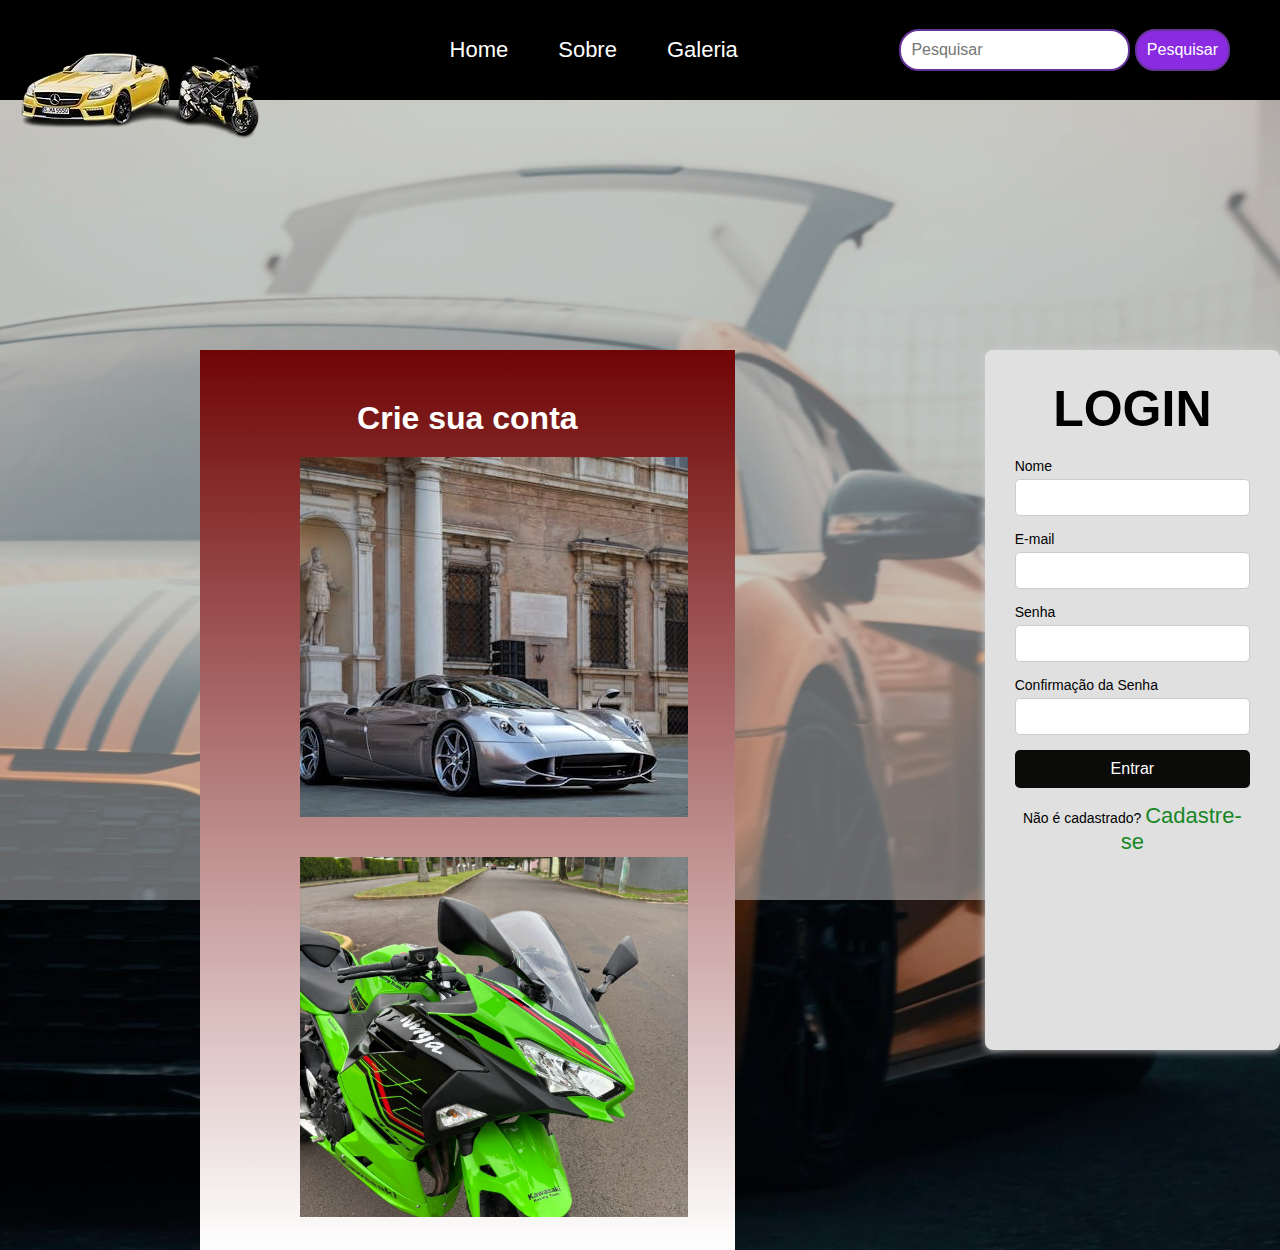
<file: MOTORSLEAD/MOTORSLEAD/index.html>
<!DOCTYPE html>
<html lang="pt-br">
<head>
    <meta charset="UTF-8">
    <meta name="viewport" content="width=device-width, initial-scale=1.0">
    <title>MotorsLead</title>
    <link rel="stylesheet" href="css/style.css">
</head>
<body>
    <div class="header">
        <img src="img/logo.png" alt="Logo">
        <ul class="nav">
            <li>
                <a href="index.html"> Home </a>
            </li>
    
            <li>
                <a href="sobre.html"> Sobre </a>
            </li>
    
            <li>
                <a href="galeria.html"> Galeria </a>
            </li>
    
        </ul>
    
        <form class="nav-search">
            <input type= "search" placeholder="Pesquisar">
            <button>Pesquisar</button>
        </form>
       </div>
         <header> 
        <div class="maior">
            <h1> Crie sua conta</h1>
            <section class="dupla"> 
                <div class="um"></div>
                <img src="img/esportivo.jpeg" class="foto" alt="Produto 1">
                <div class="dois"></div>
                <img src="img/kavajaski.jpeg" class="foto" alt="Produto 2">
            </section>
        </div>   
       
        <div class="form-container">
            <h2>LOGIN</h2>
            <form action="#" method="POST">
              <div class="form-group">
                <label for="nome">Nome</label>
                <input type="text" id="nome" name="nome" required>
              </div>
        
              <div class="form-group">
                <label for="email">E-mail</label>
                <input type="email" id="email" name="email" required>
              </div>
        
              <div class="form-group">
                <label for="senha">Senha</label>
                <input type="password" id="senha" name="senha" required>
              </div>
        
              <div class="form-group">
                <label for="confirmar">Confirmação da Senha</label>
                <input type="password" id="confirmar" name="confirmar" required>
              </div>
        
              <button type="submit" class="btn">Entrar</button>
        
              <div class="bottom-text">
                <p>Não é cadastrado? <a href="#">Cadastre-se</a></p>
              </div>
            </form>
        </div>    
    </header>
</body>
</html>
</file>
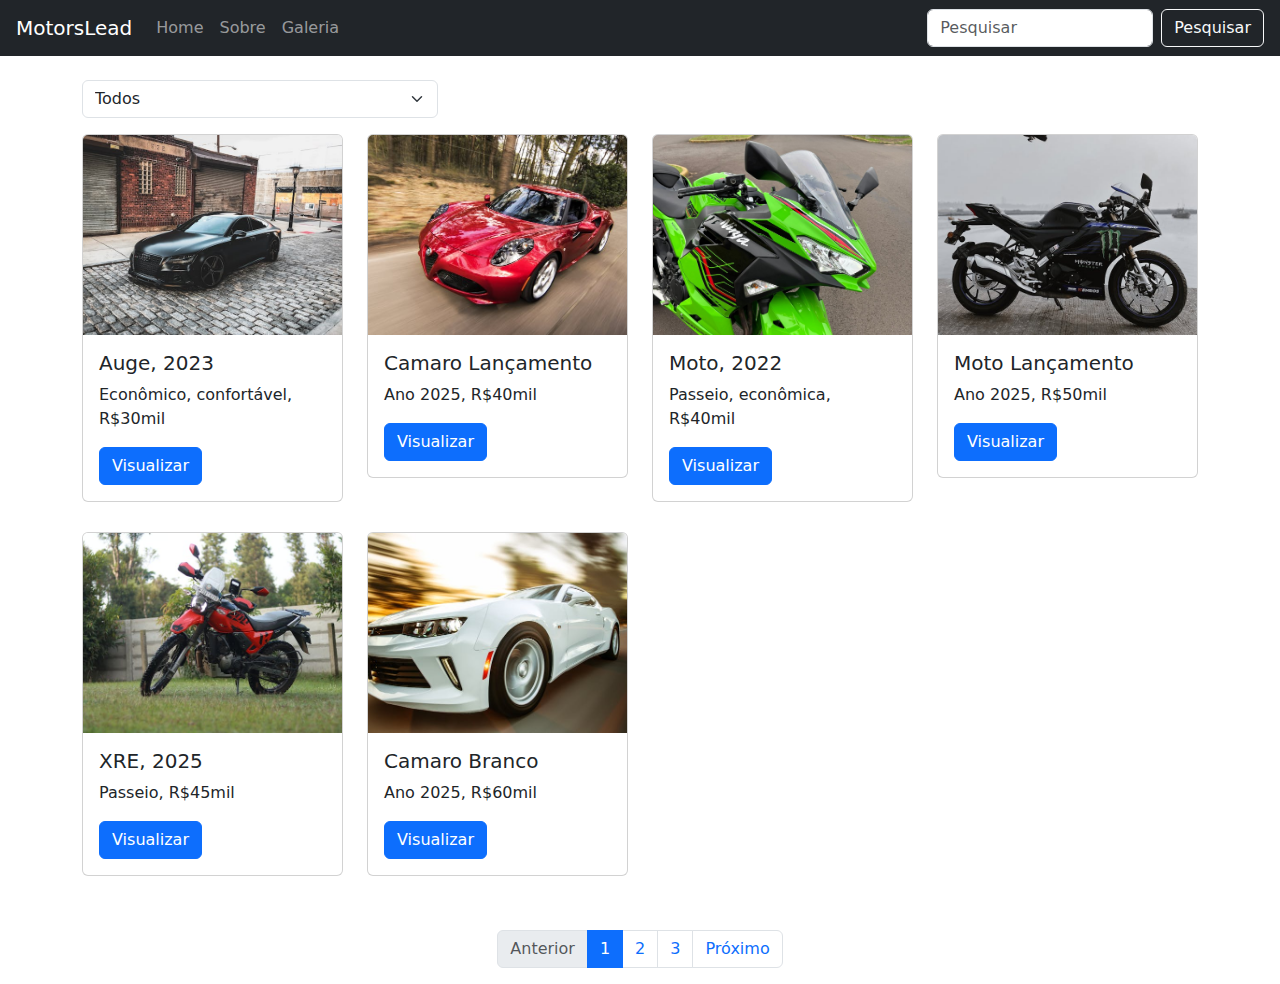
<file: MOTORSLEAD/MOTORSLEAD/galeria.html>
<!DOCTYPE html>
<html lang="pt-br">
<head>
  <meta charset="UTF-8" />
  <meta name="viewport" content="width=device-width, initial-scale=1.0"/>
  <title>MotorsLead</title>

  <!-- Bootstrap CSS -->
  <link href="https://cdn.jsdelivr.net/npm/bootstrap@5.3.5/dist/css/bootstrap.min.css" rel="stylesheet" />
  
  <style>
    .card-img-top {
      height: 200px;
      object-fit: cover;
    }
    .card-item {
      margin-bottom: 30px;
    }
  </style>
</head>
<body>

  <!-- Cabeçalho -->
  <nav class="navbar navbar-expand-lg navbar-dark bg-dark px-3">
    <a class="navbar-brand" href="#">MotorsLead</a>
    <div class="collapse navbar-collapse">
      <ul class="navbar-nav me-auto">
        <li class="nav-item"><a class="nav-link" href="index.html">Home</a></li>
        <li class="nav-item"><a class="nav-link" href="sobre.html">Sobre</a></li>
        <li class="nav-item"><a class="nav-link" href="galeria.html">Galeria</a></li>
      </ul>
      <form class="d-flex" role="search">
        <input class="form-control me-2" type="search" placeholder="Pesquisar" />
        <button class="btn btn-outline-light">Pesquisar</button>
      </form>
    </div>
  </nav>

  <!-- Filtro de categorias -->
  <div class="container mt-4">
    <div class="row mb-3">
      <div class="col-md-4">
        <select id="filtroCategoria" class="form-select">
          <option value="todos">Todos</option>
          <option value="carro">Carros</option>
          <option value="moto">Motos</option>
        </select>
      </div>
    </div>

    <!-- Galeria de Cards -->
    <div class="row" id="galeriaCards">

      <div class="col-sm-6 col-md-4 col-lg-3 card-item" data-categoria="carro">
        <div class="card">
          <img src="img/auge.jpg" class="card-img-top" alt="Auge">
          <div class="card-body">
            <h5 class="card-title">Auge, 2023</h5>
            <p class="card-text">Econômico, confortável, R$30mil</p>
            <a href="#" class="btn btn-primary">Visualizar</a>
          </div>
        </div>
      </div>

      <div class="col-sm-6 col-md-4 col-lg-3 card-item" data-categoria="carro">
        <div class="card">
          <img src="img/camaro.jpg" class="card-img-top" alt="Camaro">
          <div class="card-body">
            <h5 class="card-title">Camaro Lançamento</h5>
            <p class="card-text">Ano 2025, R$40mil</p>
            <a href="#" class="btn btn-primary">Visualizar</a>
          </div>
        </div>
      </div>

      <div class="col-sm-6 col-md-4 col-lg-3 card-item" data-categoria="moto">
        <div class="card">
          <img src="img/kavajaski.jpeg" class="card-img-top" alt="Moto">
          <div class="card-body">
            <h5 class="card-title">Moto, 2022</h5>
            <p class="card-text">Passeio, econômica, R$40mil</p>
            <a href="#" class="btn btn-primary">Visualizar</a>
          </div>
        </div>
      </div>

      <div class="col-sm-6 col-md-4 col-lg-3 card-item" data-categoria="moto">
        <div class="card">
          <img src="img/motoesportiva.jpg" class="card-img-top" alt="Moto Esportiva">
          <div class="card-body">
            <h5 class="card-title">Moto Lançamento</h5>
            <p class="card-text">Ano 2025, R$50mil</p>
            <a href="#" class="btn btn-primary">Visualizar</a>
          </div>
        </div>
      </div>

      <div class="col-sm-6 col-md-4 col-lg-3 card-item" data-categoria="moto">
        <div class="card">
          <img src="img/xre.jpg" class="card-img-top" alt="XRE">
          <div class="card-body">
            <h5 class="card-title">XRE, 2025</h5>
            <p class="card-text">Passeio, R$45mil</p>
            <a href="#" class="btn btn-primary">Visualizar</a>
          </div>
        </div>
      </div>

      <div class="col-sm-6 col-md-4 col-lg-3 card-item" data-categoria="carro">
        <div class="card">
          <img src="img/camarobranco.jpg" class="card-img-top" alt="Camaro Branco">
          <div class="card-body">
            <h5 class="card-title">Camaro Branco</h5>
            <p class="card-text">Ano 2025, R$60mil</p>
            <a href="#" class="btn btn-primary">Visualizar</a>
          </div>
        </div>
      </div>

    </div>

    <!-- Paginação -->
    <nav aria-label="Page navigation">
      <ul class="pagination justify-content-center mt-4">
        <li class="page-item disabled">
          <a class="page-link">Anterior</a>
        </li>
        <li class="page-item active">
          <a class="page-link" href="#">1</a>
        </li>
        <li class="page-item">
          <a class="page-link" href="#">2</a>
        </li>
        <li class="page-item">
          <a class="page-link" href="#">3</a>
        </li>
        <li class="page-item">
          <a class="page-link">Próximo</a>
        </li>
      </ul>
    </nav>
  </div>

  <!-- Script do filtro -->
  <script>
    const filtro = document.getElementById("filtroCategoria");
    const cards = document.querySelectorAll(".card-item");

    filtro.addEventListener("change", () => {
      const categoriaSelecionada = filtro.value;

      cards.forEach(card => {
        const categoria = card.getAttribute("data-categoria");

        if (categoriaSelecionada === "todos" || categoria === categoriaSelecionada) {
          card.style.display = "block";
        } else {
          card.style.display = "none";
        }
      });
    });
  </script>
</body>
</html>
</file>
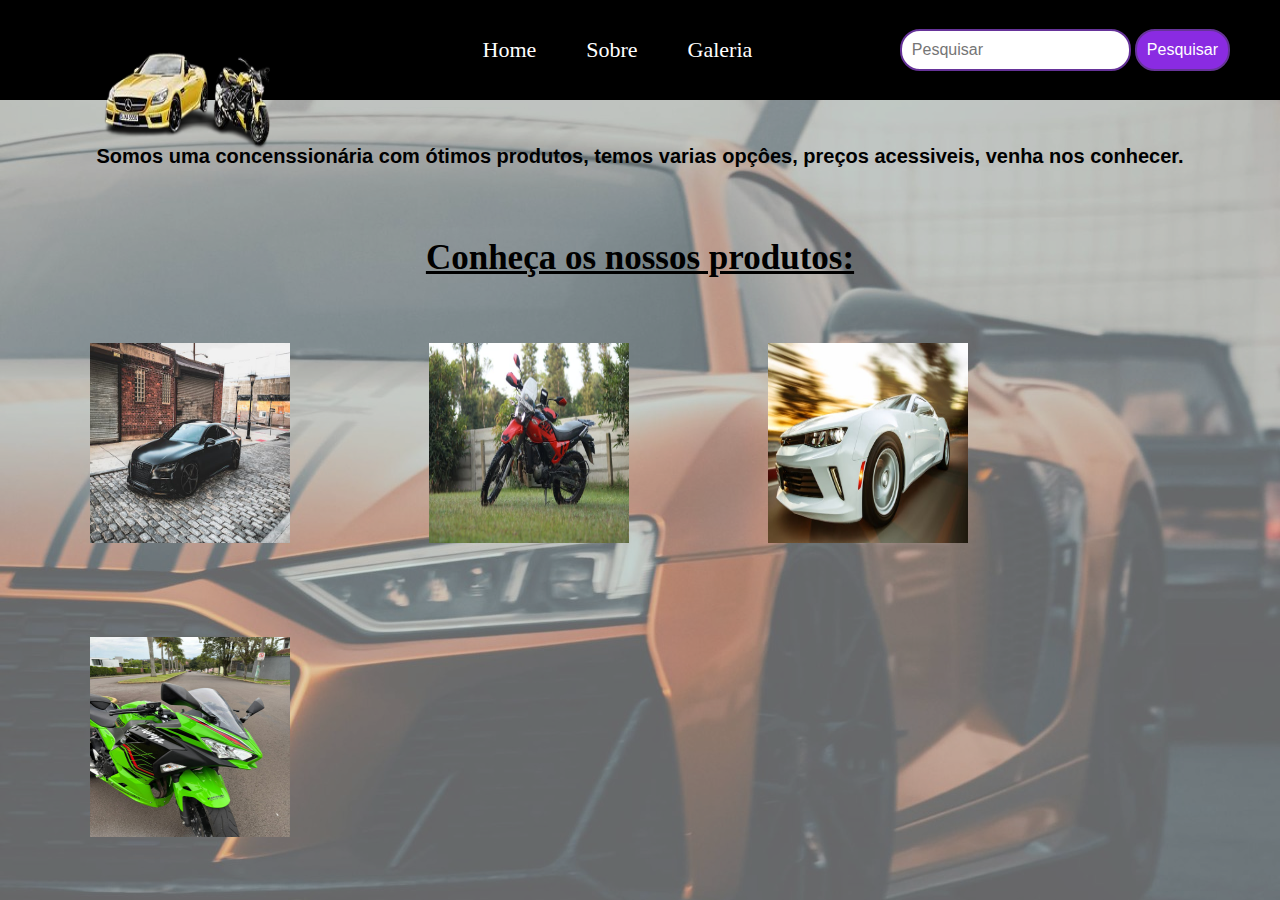
<file: MOTORSLEAD/MOTORSLEAD/sobre.html>
<!DOCTYPE html>
<html lang="pt-br">
<head>
    <meta charset="UTF-8">
    <meta name="viewport" content="width=device-width, initial-scale=1.0">
    <title>MotorsLead</title>
    
    <link rel="stylesheet" href="css/sobre.css">
</head>
<body>

    <div class="header">
        <img src="img/logo.png" alt="Logo">
        <ul class="nav">
            <li>
                <a href="index.html"> Home </a>
            </li>
    
            <li>
                <a href="sobre.html"> Sobre </a>
            </li>
    
            <li>
                <a href="galeria.html"> Galeria </a>
            </li>
    
        </ul>
    
        <form class="nav-search">
            <input type= "search" placeholder="Pesquisar">
            <button>Pesquisar</button>
        </form>
       </div>

    
    <h1>Somos uma concenssionária com ótimos produtos, temos varias opçôes, preços acessiveis, venha nos conhecer.</h1>
    </div>

   </div>
    <h2>Conheça os nossos produtos:</h2>
    <img src="img/auge.jpg" alt="">
    <img src="img/xre.jpg" alt="">
    <img src="img/camarobranco.jpg" alt="">
    <img src="img/kavajaski.jpeg" alt="">  
   
  
</body>
</html>
</file>
<file: MOTORSLEAD/MOTORSLEAD/css/style.css>
*{
    margin: 0;
    padding: 0;
    box-sizing: content-box;
}
.header{
    display: flex;
    justify-content: space-between;
    align-items: center;
    background-color: black;
    height: 6.25rem;
}

.nav li , a{
    color: white;
    font-size: 1.375rem;
    list-style: none;
    text-decoration: none;
}

.nav{
    display: flex;
    gap: 3.125rem;
}

.nav-search{
    margin-right: 3.125rem;
}

.nav-search input, button{
    padding: 0.625rem;
    border-radius: 1.25rem;
    border: 0.125rem solid rebeccapurple;
    font-size: 1rem;
}

.nav-search button{
    background-color: blueviolet;
    color: white;
    cursor: pointer;
}

*{
    font-family: 'Franklin Gothic Medium', 'Arial Narrow', Arial, sans-serif;
    margin: 0;
    padding: 0;
    box-sizing: border-box;margin: 0;
}
body{
    background-image: url(../img/fundobody.jpeg);
    background-repeat: no-repeat;
    background-size: cover;
    background-position: center;    
}
body::before {
    content: "";
    position: absolute;
    top: 0;
    left: 0;
    right: 0;
    bottom: 0;
    background-color: rgba(255, 255, 255, 0.4); /* branco com 40% de opacidade */
    z-index: 0;
  }
  /* Conteúdo do body precisa estar acima da camada */
body * {
    position: relative;
    z-index: 1;
  }
  header{
    display: flex;
    gap: 250px;
  }
.maior{
    width: 1000px;
    height: 900px;
    background-color: red;
    margin-left: 200px;
    margin-top: 250px; 
    background: linear-gradient(to bottom, #700505, #ffffff);
}
.maior h1{
    text-align: center;
    padding-top: 50px;
    color: white;
    font-weight: 700;
    
}

.foto {
    width: 80%;         /* ou 100% se estiver dentro de um container fixo */
    height: 400px;        /* padronize conforme sua necessidade */
    object-fit: cover;    /* preenche o espaço cortando o excesso */
    display: block;   /* evita espaços extras */
    margin-left: 80px;
    padding: 20px;
    
}
   
.form-container {
    background: #e0e0e0;
    padding: 30px;
    border-radius: 8px;
    box-shadow: 0 0 10px #ccc;
    width: 500px;
    margin-top: 250px;
    margin-bottom: 200px;
   
  }

  h2 {
    text-align: center;
    margin-bottom: 20px;
    font-size: 50px;
  }

  .form-group {
    margin-bottom: 15px;
  }

  label {
    display: block;
    font-size: 14px;
    margin-bottom: 5px;
  }

  input[type="text"],
  input[type="email"],
  input[type="password"] {
    width: 100%;
    padding: 10px;
    border: 1px solid #ccc;
    border-radius: 5px;
  }

  .btn {
    width: 100%;
    background-color: #0b0b0a;
    color: white;
    padding: 10px;
    border: none;
    border-radius: 5px;
    cursor: pointer;
    font-size: 16px;
  }

  .btn:hover {
    background-color: #188727;
  }

  .bottom-text {
    text-align: center;
    margin-top: 15px;
    font-size: 14px;
  }

  .bottom-text a {
    color: #188727;
    text-decoration: none;
  }

  .bottom-text a:hover {
    text-decoration: underline;
  }
</file>
<file: MOTORSLEAD/MOTORSLEAD/css/sobre.css>
*{
    margin: 0;
    padding: 0;
    box-sizing: content-box;
}
.header{
    display: flex;
    justify-content: space-between;
    align-items: center;
    background-color: black;
    height: 6.25rem;
}

.nav li , a{
    color: white;
    font-size: 1.375rem;
    list-style: none;
    text-decoration: none;
}

.nav{
    display: flex;
    gap: 3.125rem;
}

.nav-search{
    margin-right: 3.125rem;
}

.nav-search input, button{
    padding: 0.625rem;
    border-radius: 1.25rem;
    border: 0.125rem solid rebeccapurple;
    font-size: 1rem;
}

.nav-search button{
    background-color: blueviolet;
    color: white;
    cursor: pointer;
}


.main img{
    width: 200px;
    height: 200px;
    margin-bottom: 15px;
   
}

.main{
    padding: 50px;
    display: flex;
    gap: 30px;
}

.main-text{
    text-align: justify;
    width: 300px;
    font-size: 20px;

}

.main-text h1{
    margin-bottom: 20px;
}

body{
    background-image: url(../img/fundobody.jpeg);
    background-repeat: no-repeat;
    background-size: cover;
    background-position: center;    
}
    body::before {
    content: "";
    position: absolute;
    top: 0;
    left: 0;
    right: 0;
    bottom: 0;
    background-color: rgba(255, 255, 255, 0.4); /* branco com 40% de opacidade */
    z-index: 0;
  }
  /* Conteúdo do body precisa estar acima da camada */
    body * {
    position: relative;
    z-index: 1;
  }


h1{
    font-size: 20px;
    margin-top: 30px;
    padding: 15px;
    text-align: center;
    justify-content: center;
    align-items: center;
    font-family: arial;
    text-decoration: black;
}

h2{
    justify-content: center;
    align-items: center;
    margin-top: 35px;
    padding: 20px;
    font-size: 35px;
    text-align: center;
    text-decoration: underline;
    
}

img{
    width: 200px;
    height: 200px;
    margin: 5vh;
    justify-content: center;
    align-items: center;
    margin-left: 10vh;
}
</file>
